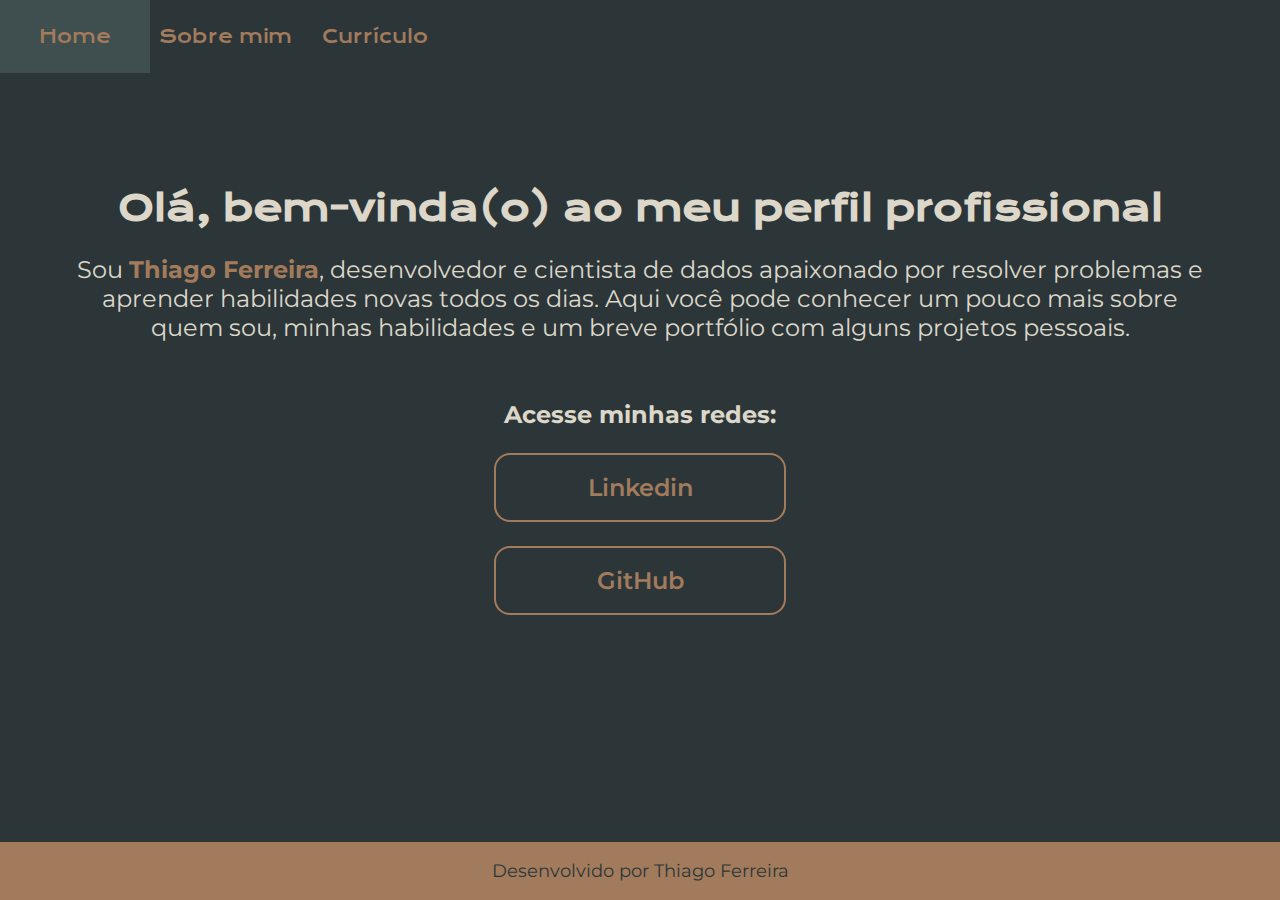
<file: index.html>
<!DOCTYPE html>
<html lang="pt-br">
<head>
	<meta charset="UTF-8">
	<meta name="viewport" content="width=device-width, initial-scale=1.0">
	<title>Página</title>
	<link rel="stylesheet" type="text/css" href="./styles/style.css">
</head>
<body>
	<header class="cabecalho">
		<nav class="cabecalho-caixabotoes">
			<a class="cabecalho-caixabotoes-botao" href="index.html">Home</a>
			<a class="cabecalho-caixabotoes-botao" href="about.html">Sobre mim</a>
			<a class="cabecalho-caixabotoes-botao" href="curriculo.html">Currículo</a>
		</nav>
	</header>
	<main class="container">
		<section class="textos">
			<h1 class="textos-titulo">
				Olá, bem-vinda(o) ao meu perfil profissional 
			</h1>
			<p class="textos-descricao">
				Sou <strong class="textos-descricao-nome">Thiago Ferreira</strong>, desenvolvedor e cientista de dados apaixonado por resolver problemas e aprender habilidades novas todos os dias. Aqui você pode conhecer um pouco mais sobre quem sou, minhas habilidades e um breve portfólio com alguns projetos pessoais.
			</p>
			<div class="textos-caixabotoes">
				<h2 class="textos-caixabotoes-titulodosbotoes">Acesse minhas redes:</h2>
				<a class="textos-caixabotoes-botao" href="https://www.linkedin.com/in/thiago-ferreira-63987b1b5/">
					<p>Linkedin</p>
				</a>
				<a class="textos-caixabotoes-botao" href="https://github.com/tf-ferreira">
					<p>GitHub</p>
				</a>
			</div>
		</section>
	</main>
	<footer class="rodape">
		<p class="rodape-texto">Desenvolvido por Thiago Ferreira</p>
	</footer>
</body>
</html>
</file>
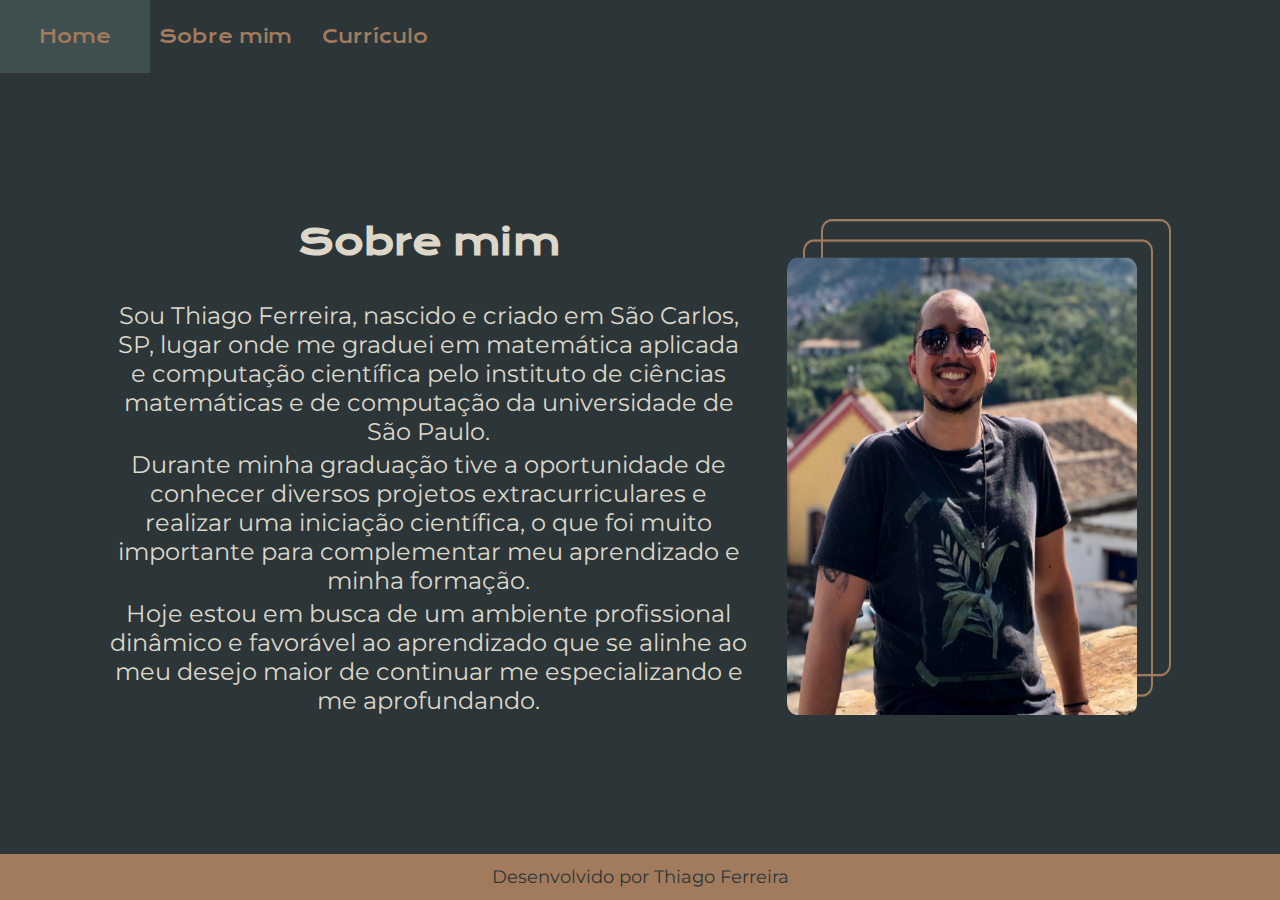
<file: about.html>
<!DOCTYPE html>
<html lang="pt-br">
<head>
	<meta charset="UTF-8">
	<meta name="viewport" content="width=device-width, initial-scale=1.0">
	<title>Sobre mim</title>
	<link rel="stylesheet" type="text/css" href="./styles/style-about.css">
</head>
<body>
	<header class="cabecalho">
		<nav class="cabecalho-caixabotoes">
			<a class="cabecalho-caixabotoes-botao" href="index.html">Home</a>
			<a class="cabecalho-caixabotoes-botao" href="about.html">Sobre mim</a>
			<a class="cabecalho-caixabotoes-botao" href="curriculo.html">Currículo</a>
		</nav>
	</header>
	<main class="container">
		<section class="textos">
			<h1 class="textos-titulo">
				Sobre mim 
			</h1>
			<div class="textos-paragrafos">
				<p class="textos-paragrafos-p1">
					Sou Thiago Ferreira, nascido e criado em São Carlos, SP, lugar onde me graduei em matemática aplicada e computação científica pelo instituto de ciências matemáticas e de computação da universidade de São Paulo.
				</p>
				<p class="textos-paragrafos-p2">
					Durante minha graduação tive a oportunidade de conhecer diversos projetos extracurriculares e realizar uma iniciação científica, o que foi muito importante para complementar meu aprendizado e minha formação. 
				</p>
				<p class="textos-paragrafos-p2">
					Hoje estou em busca de um ambiente profissional dinâmico e favorável ao aprendizado que se alinhe ao meu desejo maior de continuar me especializando e me aprofundando. 
				</p>
			</div>
		</section>	
		<img class="foto" src="./assets/imagem.png" alt="Foto de Thiago Ferreira bem zica">
	</main>
	<footer class="rodape">
		<p class="rodape-texto">Desenvolvido por Thiago Ferreira</p>
	</footer>
</body>
</html>
</file>
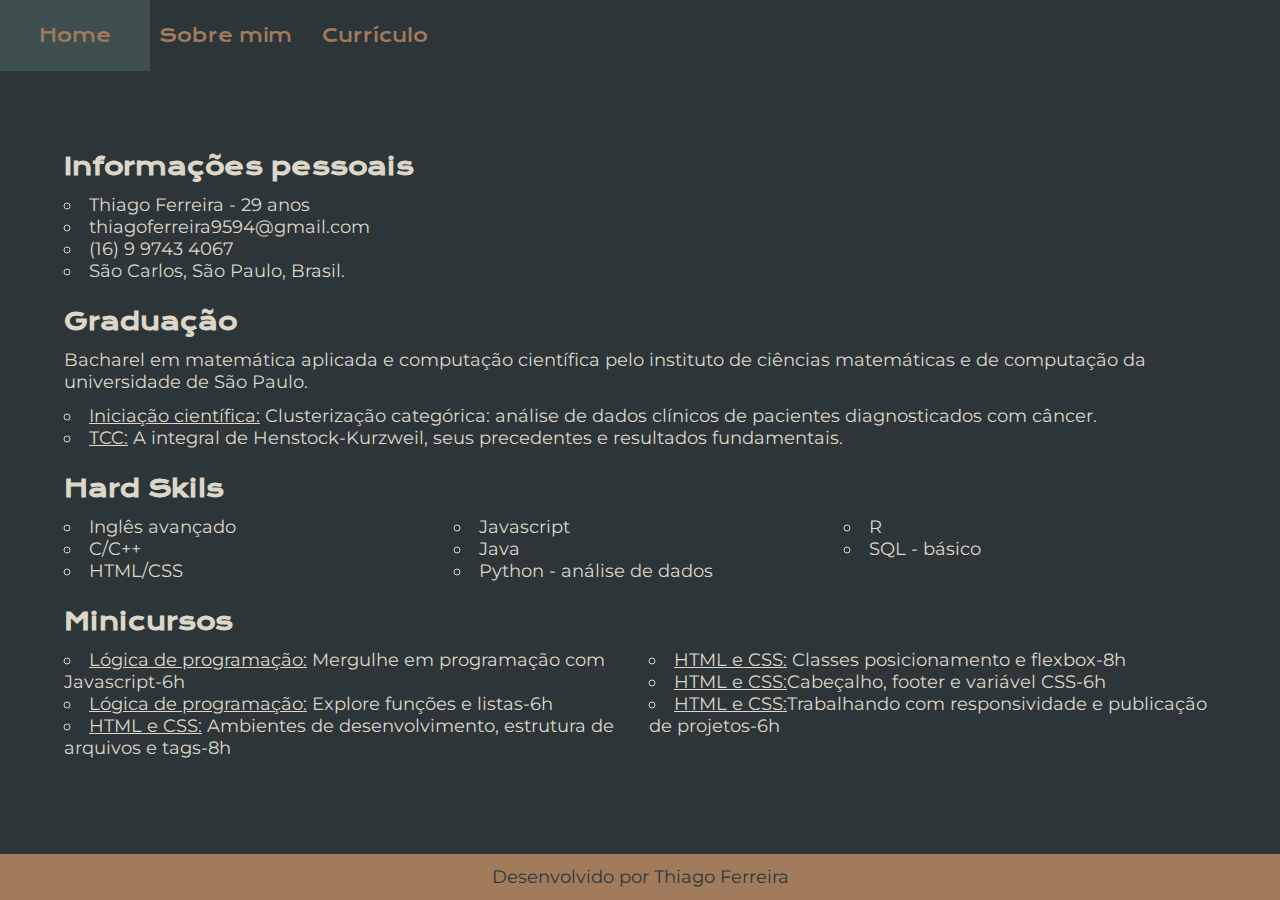
<file: curriculo.html>
<!DOCTYPE html>
<html lang="en">
<head>
	<meta charset="UTF-8">
	<meta name="viewport" content="width=device-width, initial-scale=1.0">
	<title>Currículo</title>
	<link rel="stylesheet" type="text/css" href="./styles/style-curriculo.css">
</head>
<body>
	<header class="cabecalho">
		<nav class="cabecalho-caixabotoes">
			<a class="cabecalho-caixabotoes-botao" href="index.html">Home</a>
			<a class="cabecalho-caixabotoes-botao" href="about.html">Sobre mim</a>
			<a class="cabecalho-caixabotoes-botao" href="curriculo.html">Currículo</a>
		</nav>
	</header>
	<main class="container">
		<section class="texto">
			<div class="texto-info">
				<h2 class="texto-titulo">
					Informações pessoais
				</h2>
				<ul class="texto-lista">
					<li>Thiago Ferreira - 29 anos</li>
					<li>thiagoferreira9594@gmail.com</li>
					<li>(16) 9 9743 4067</li>
					<li>São Carlos, São Paulo, Brasil.</li>
				</ul>
			</div>
			<div class="texto-graduacao">
				<h2 class="texto-titulo">
					Graduação
				</h2>
				<p class="texto-graduacao-paragrafo">
					Bacharel em matemática aplicada e computação científica pelo instituto de ciências matemáticas e de computação da universidade de São Paulo.
				</p>
				<ul class="texto-graduacao-lista">
					<li> <span class="negrito">Iniciação científica:</span> Clusterização categórica: análise de dados clínicos de pacientes diagnosticados com câncer.</li>
					<li><span class="negrito">TCC:</span> A integral de Henstock-Kurzweil, seus precedentes e resultados fundamentais.</li>
				</ul>
			</div>
			<div class="texto-hs">
				<h2 class="texto-titulo">
					Hard Skils
				</h2>
				<ul class="texto-hs-lista">
					<li>Inglês avançado</li>
					<li>C/C++</li>
					<li>HTML/CSS</li>
					<li>Javascript</li>
					<li>Java</li>
					<li>Python - análise de dados</li>
					<li>R</li>
					<li>SQL - básico</li>
				</ul>
			</div>
			<div class="texto-cursos">
				<h2 class="texto-titulo">
					Minicursos
				</h2>
				<ul class="texto-cursos-lista">
					<li><span class="negrito">Lógica de programação:</span> Mergulhe em programação com Javascript-6h</li>
					<li><span class="negrito">Lógica de programação:</span> Explore funções e listas-6h</li>
					<li><span class="negrito">HTML e CSS:</span> Ambientes de desenvolvimento, estrutura de arquivos e tags-8h</li>
					<li><span class="negrito">HTML e CSS:</span> Classes posicionamento e flexbox-8h</li>
					<li><span class="negrito">HTML e CSS:</span>Cabeçalho, footer e variável CSS-6h</li>
					<li><span class="negrito">HTML e CSS:</span>Trabalhando com responsividade e publicação de projetos-6h</li>
				</ul>
			</div>
		</section>
	</main>
	<footer class="rodape">
		<p class="rodape-texto">Desenvolvido por Thiago Ferreira</p>
	</footer>
</body>
</html>
</file>
<file: styles/style.css>
@import url('https://fonts.googleapis.com/css2?family=Krona+One&display=swap');
@import url('https://fonts.googleapis.com/css2?family=Krona+One&family=Montserrat:ital,wght@1,200&display=swap');

:root{
	--cor-fundo:#2C3639;
	--cor-fonte:#DCD7C9;
	--cor-detalhe:#A27B5C;
	--cor-hover:#3F4E4F;
	--fonte-titulo:'Krona One';
	--fonte-texto:'Montserrat';
	--size01:2.25rem;
	--size02:1.5rem;
	--size03:1.125rem;
}

*{
	margin: 0;
	padding: 0;
	padding-block: 0;
	padding-inline: 0;
	border: 0;
}


body{
	display: flex;
	flex-direction: column;
	justify-content: space-between;
	height: 100vh;
	background-color: var(--cor-fundo);
	color: var(--cor-fonte);	
	box-sizing: border-box;
}

.cabecalho{
	width: 100vw;
	height: 80px;
	background-color: var(--cor-fundo);
}

.cabecalho-caixabotoes{
	height: 100%;
	width: 450px;
	display: flex;
	justify-content: flex-start;
	align-items: flex-start;
}

.cabecalho-caixabotoes-botao{
	background-color: var(--cor-fundo);
	width: 150px;
	font-size: 18px;
	font-family: var(--fonte-titulo);, sans-serif;
	color: var(--cor-detalhe);
	text-align: center;
	padding-top: 25px;
	padding-bottom: 25px;
	text-decoration: none;
}

.cabecalho-caixabotoes-botao:hover{
	background-color: var(--cor-hover);
	cursor:pointer;
}

.container{
	display: flex;
	justify-content: center;
	align-items: center;
	gap: 3%;
	padding-bottom: 5%;
}

.textos{
	display: flex;
	flex-direction: column;
	justify-content: flex-start;
	gap: var(--size02);
	width: 90%;
}

.textos-titulo{
	font-size: var(--size01);
	font-family: var(--fonte-titulo);, sans-serif;
	text-align: center;
}

.textos-titulo-destaque{
	color: var(--cor-detalhe);
}


.textos-descricao{
	font-size: var(--size02);
	font-family: var(--fonte-texto);, sans-serif;
	text-align: center;
}

.textos-descricao-nome{
	color: var(--cor-detalhe);
}

.textos-caixabotoes{
	display: flex;
	flex-direction: column;
	gap: var(--size02);
	align-items: center;
	font-size: var(--size02);
	font-family: var(--fonte-texto);, sans-serif;
	font-weight: 600;
	margin-top: 3%;
	margin-bottom: 5%;
}

.textos-caixabotoes-titulodosbotoes{
	font-size: var(--size02);
	font-family: var(--fonte-texto);, sans-serif;
}

.textos-caixabotoes-botao{
	background-color: var(--cor-fundo);
	color: var(--cor-detalhe);
	border: 2px solid var(--cor-detalhe);
	width: 25%;
	padding-top: var(--size03);
	padding-bottom: var(--size03);
	text-align: center;
	border-radius: 16px;
	text-decoration: none;
	display: flex;
	justify-content: center;
	align-items: center;
	gap: var(--size03);
	
}
.textos-caixabotoes-botao:hover{
	background-color: var(--cor-hover);
	cursor:pointer;
}

footer{
	width: 100vw;
	background-color: var(--cor-detalhe);
	color: var(--cor-fundo);
}

.rodape-texto{
	font-size: var(--size03);
	font-family: var(--fonte-texto);, sans-serif;
	text-align: center;
	padding: var(--size03);
}


@media(max-width: 1200px){
	.textos-caixabotoes-botao{
		width: 30%;
	}
} 

@media(max-width: 700px){
	.textos-caixabotoes-botao{
		width: 50%;
	}
}

@media(max-width: 450px){
	.cabecalho{
		display: flex;
		flex-direction: row;
		justify-content: center;
		height: 10vh;
	}
	.cabecalho-caixabotoes{
		width: 300px;
	}
	.cabecalho-caixabotoes-botao{
		font-size: 0.8rem;
		width: 100px;
	}
	.textos-titulo{
		text-align: center;
		font-size: var(--size02);
	}
	.container{
		height: 85vh;
		display: flex;
		flex-direction: column;
		justify-content: flex-start;
		padding-top: 5%;
	}
	.textos-descricao{
		text-align: center;
		font-size: var(--size03);
	}
	.textos-caixabotoes{
		font-size: var(--size03);
		margin: 2%;
		display: flex;
		justify-content: center;
		align-items: center;
	}
	.textos-caixabotoes-botao{
		padding-top: 1%;
		padding-bottom: 1%;
		text-align: center;
		border-radius: 8px;
		text-decoration: none;
		display: flex;
		justify-content: center;
		align-items: center;
		
	}
	.textos-caixabotoes-titulodosbotoes{
		font-size: var(--size03);
	}
	footer{
		height: 5vh;
		display: flex;
		justify-content: center;
		align-items: center;
	}
}
</file>
<file: styles/style-about.css>
@import url('https://fonts.googleapis.com/css2?family=Krona+One&display=swap');
@import url('https://fonts.googleapis.com/css2?family=Krona+One&family=Montserrat:ital,wght@1,200&display=swap');

:root{
	--cor-fundo:#2C3639;
	--cor-fonte:#DCD7C9;
	--cor-detalhe:#A27B5C;
	--cor-hover:#3F4E4F;
	--fonte-titulo:'Krona One';
	--fonte-texto:'Montserrat';
	--size01:36px;
	--size02:24px;
	--size03:18px;
	--size04:4px;
}

*{
	margin: 0;
	padding: 0;
	padding-block: 0;
	padding-inline: 0;
	border: 0;
}

body{	
	display: flex;
	flex-direction: column;
	justify-content: space-between;
	height: 100vh;
	background-color: var(--cor-fundo);
	color: var(--cor-fonte);	
	box-sizing: border-box;
}

.cabecalho{
	width: 100vw;
	height: 80px;
	background-color: var(--cor-fundo);
}

.cabecalho-caixabotoes{
	height: 100%;
	width: 450px;
	display: flex;
	justify-content: flex-start;
	align-items: flex-start;
}

.cabecalho-caixabotoes-botao{
	background-color: var(--cor-fundo);
	width: 150px;
	font-size: var(--size03);
	font-family: var(--fonte-titulo);, sans-serif;
	color: var(--cor-detalhe);
	text-align: center;
	padding-top: 25px;
	padding-bottom: 25px;
	text-decoration: none;
}

.cabecalho-caixabotoes-botao:hover{
	background-color: var(--cor-hover);
	cursor:pointer;
}

.container{
	display: flex;
	flex-direction: row;
	justify-content: center;
	gap: 3%;
}

.foto{
	width: 30%;
}

.textos{
	display: flex;
	flex-direction: column;
	gap: 36px;
	width: 50%;
	text-align: center;
}

.textos-titulo{
	font-size: var(--size01);
	font-family: var(--fonte-titulo);, sans-serif;
}

.textos-paragrafos{
	font-size: var(--size02);
	font-family: var(--fonte-texto), sans-serif;
	display: flex;
	flex-direction: column;
	gap: var(--size04);
}

footer{
	width: 100vw;
	background-color: var(--cor-detalhe);
	color: var(--cor-fundo);
}

.rodape-texto{
	font-size: var(--size03);
	font-family: var(--fonte-texto);, sans-serif;
	text-align: center;
	padding: 12px;
}

@media(max-width: 1200px){
	.container{
		display: flex;
		flex-direction: column;
		justify-content: center;
		align-items: center;
		gap: 3%;
	}
	.textos{
		width: 90%;
	}
	.foto{
		margin: 5%;
		width: 50%;
	}
}

@media(max-width: 800px){
	.foto{
		width: 75%;
	}
}

@media(max-width: 450px){
	.cabecalho{
		display: flex;
		flex-direction: row;
		justify-content: center;
	}
	.cabecalho-caixabotoes{
		width: 300px;
	}
	.cabecalho-caixabotoes-botao{
		font-size: 0.8rem;
		width: 100px;
	}
	.textos{
		gap: 18px;
	}
	.textos-titulo{
		font-size: var(--size02);
	}
	.textos-paragrafos{
		font-size: var(--size03);
	}
	.rodape-texto{
		padding: 8px;
	}
}
</file>
<file: styles/style-curriculo.css>
@import url('https://fonts.googleapis.com/css2?family=Krona+One&display=swap');
@import url('https://fonts.googleapis.com/css2?family=Krona+One&family=Montserrat:ital,wght@1,200&display=swap');

:root{
	--cor-fundo:#2C3639;
	--cor-fonte:#DCD7C9;
	--cor-detalhe:#A27B5C;
	--cor-hover:#3F4E4F;
	--fonte-titulo:'Krona One';
	--fonte-texto:'Montserrat';
	--size01:36px;
	--size02:24px;
	--size03:18px;
}

*{
	margin: 0;
	padding: 0;
	padding-block: 0;
	padding-inline: 0;
	border: 0;
}

body{	
	display: flex;
	flex-direction: column;
	justify-content: space-between;
	height: 100vh;
	background-color: var(--cor-fundo);
	color: var(--cor-fonte);	
	box-sizing: border-box;
}

.negrito{
	text-decoration: underline;
}

.cabecalho{
	width: 100vw;
	height: 80px;
	background-color: var(--cor-fundo);
}

.cabecalho-caixabotoes{
	height: 100%;
	width: 450px;
	display: flex;
	justify-content: flex-start;
	align-items: flex-start;
}

.cabecalho-caixabotoes-botao{
	background-color: var(--cor-fundo);
	width: 150px;
	font-size: var(--size03);
	font-family: var(--fonte-titulo);, sans-serif;
	color: var(--cor-detalhe);
	text-align: center;
	padding-top: var(--size02);
	padding-bottom: var(--size02);
	text-decoration: none;
}

.cabecalho-caixabotoes-botao:hover{
	background-color: var(--cor-hover);
	cursor:pointer;
}

.container{
	display: flex;
	align-items: flex-start;
}

.texto{
	display: flex;
	flex-direction: column;
	justify-content: flex-start;
	gap: var(--size02);
	padding: 0 5% 0 5%;
}

.texto-titulo{
	font-size: var(--size02);
	font-family: var(--fonte-titulo);, sans-serif;
}

.texto-lista{
	font-size: var(--size03);
	font-family: var(--fonte-texto);, sans-serif;
	list-style-position: inside;
	list-style-type: circle;
}

.texto-info{
	display: flex;
	flex-direction: column;
	gap: 12px;
}

.texto-graduacao{
	display: flex;
	flex-direction: column;
	gap: 12px;
}

.texto-graduacao-paragrafo{
	font-size: var(--size03);
	font-family: var(--fonte-texto);, sans-serif;
}

.texto-graduacao-lista{
	font-size: var(--size03);
	font-family: var(--fonte-texto);, sans-serif;
	list-style-position: inside;
	list-style-type: circle;
}

.texto-hs{
	display: flex;
	flex-direction: column;
	gap: 12px;
}

.texto-hs-lista{
	font-size: var(--size03);
	font-family: var(--fonte-texto);, sans-serif;
	list-style-position: inside;
	list-style-type: circle;
	columns: 3;
}

.texto-cursos{
	display: flex;
	flex-direction: column;
	gap: 12px;
	margin-bottom: 2%;
}

.texto-cursos-lista{
	font-size: var(--size03);
	font-family: var(--fonte-texto);, sans-serif;
	list-style-position: inside;
	list-style-type: circle;
	columns: 2;
}

footer{
	width: 100vw;
	background-color: var(--cor-detalhe);
	color: var(--cor-fundo);
}

.rodape-texto{
	font-size: var(--size03);
	font-family: var(--fonte-texto);, sans-serif;
	text-align: center;
	padding: 12px;
}

@media(max-width: 1024px){
	.texto-hs-lista{
		columns: 2;
	}
	.texto-cursos{
		margin-bottom: 5%;
	}
	.texto-cursos-lista{
		columns: 1;
	}
}

@media(max-width: 450px){
	.cabecalho{
		display: flex;
		flex-direction: row;
		justify-content: center;
	}
	.cabecalho-caixabotoes{
		width: 300px;
	}
	.cabecalho-caixabotoes-botao{
		font-size: 0.8rem;
		width: 100px;
	}
	.textos{
		gap: 18px;
	}
	.textos-titulo{
		font-size: var(--size02);
	}
	.textos-paragrafos{
		font-size: var(--size03);
	}
	.texto-hs-lista{
		columns: 1;
	}
	.rodape-texto{
		padding: 8px;
	}
}
</file>
